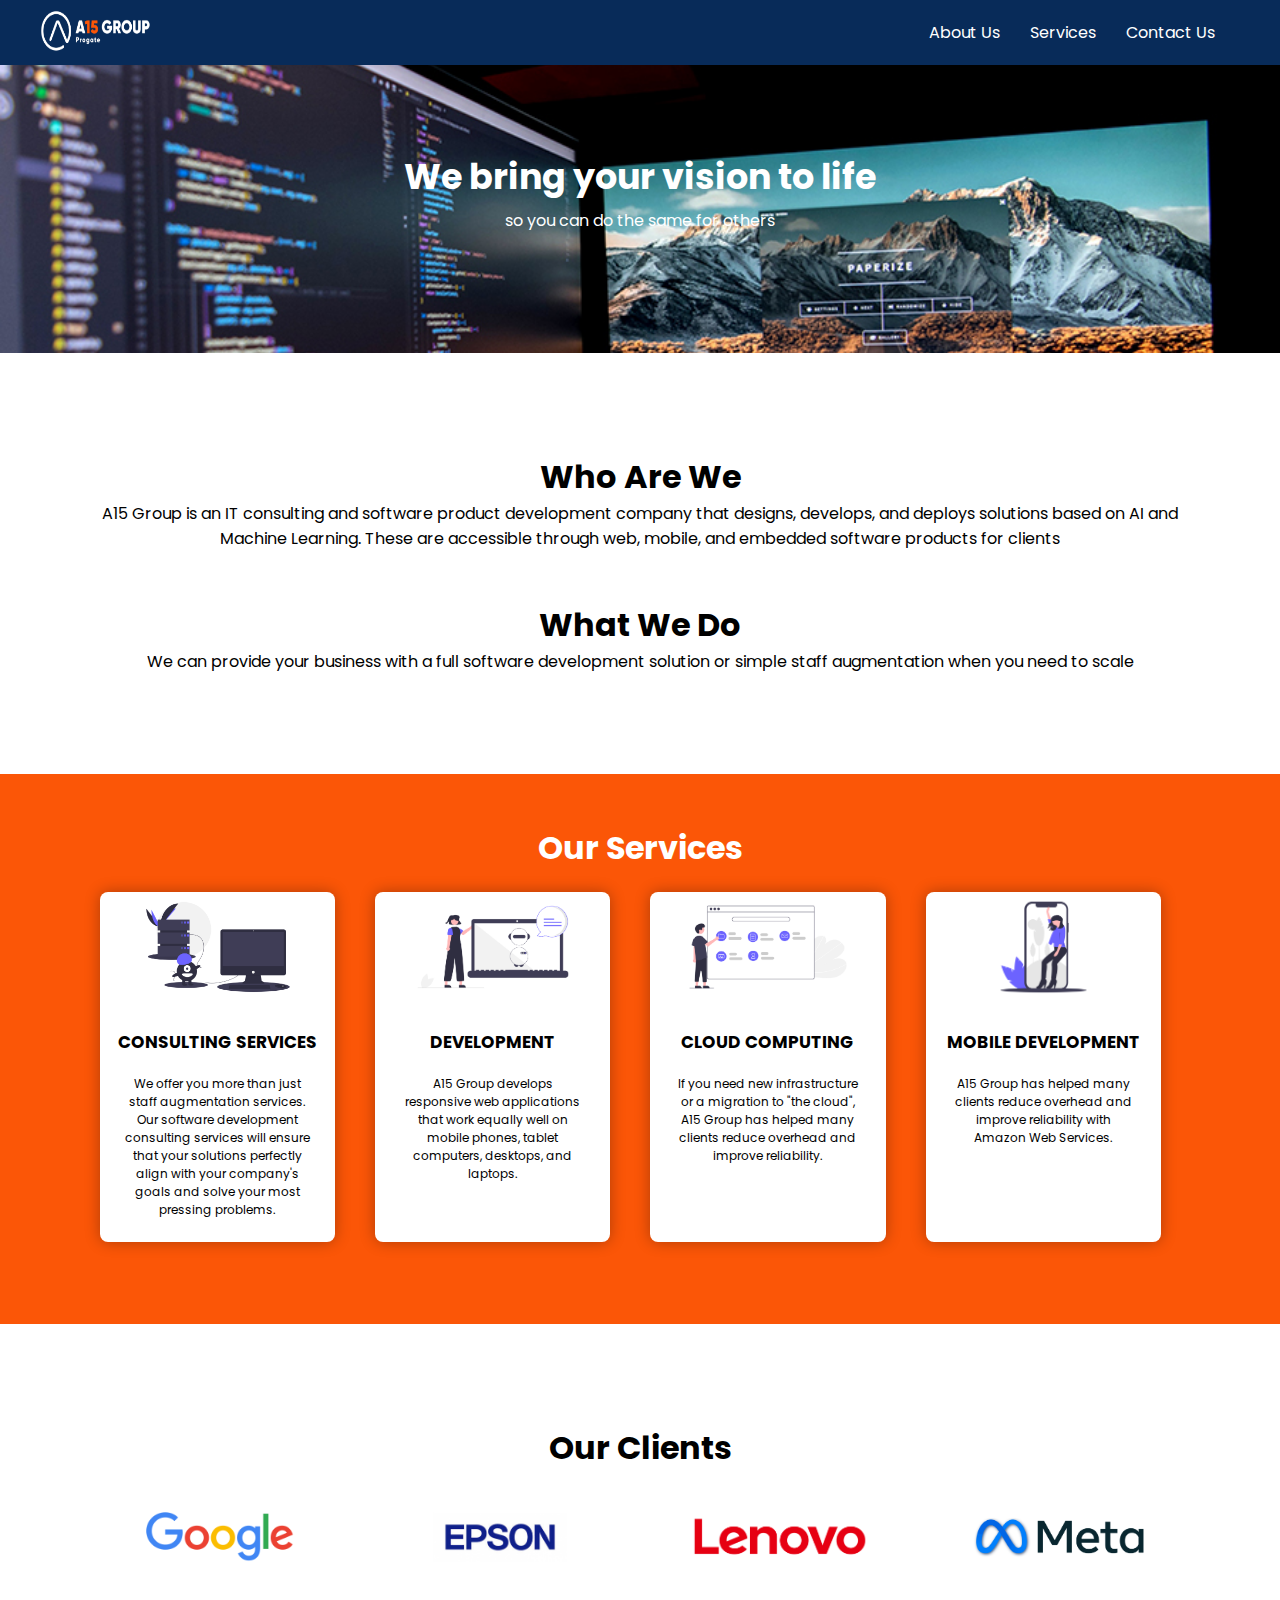
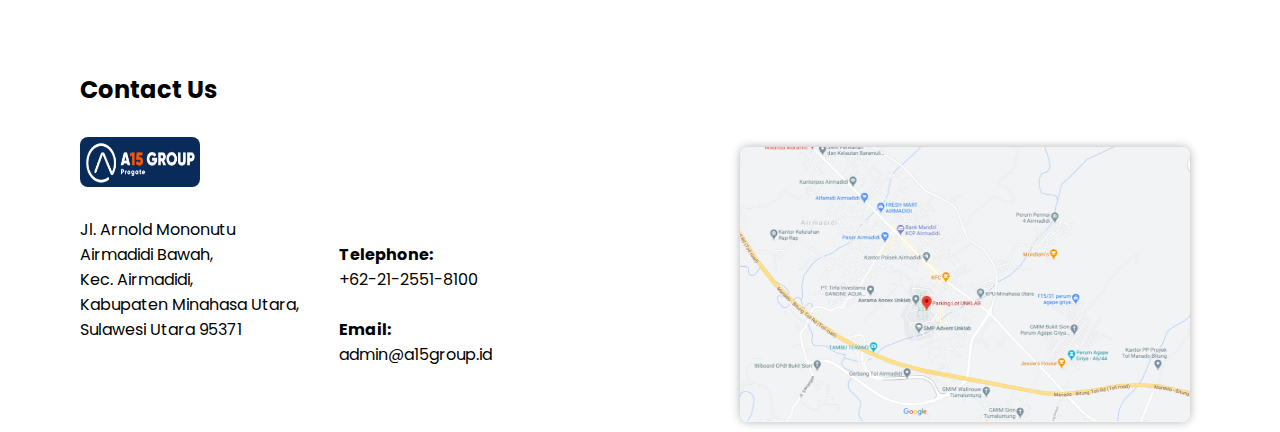
<file: index.html>
<!DOCTYPE html>
<html lang="en">
  <head>
    <meta charset="UTF-8" />
    <meta http-equiv="X-UA-Compatible" content="IE=edge" />
    <meta name="viewport" content="width=device-width, initial-scale=1.0" />
    <link rel="stylesheet" href="style.css" />
    <link href='https://fonts.googleapis.com/css?family=Poppins' rel='stylesheet'>
    <link rel="stylesheet" href="//maxcdn.bootstrapcdn.com/font-awesome/4.5.0/css/font-awesome.min.css">
    <link rel="stylesheet" href="https://cdnjs.cloudflare.com/ajax/libs/font-awesome/6.0.0/css/all.min.css"
        integrity="sha512-9usAa10IRO0HhonpyAIVpjrylPvoDwiPUiKdWk5t3PyolY1cOd4DSE0Ga+ri4AuTroPR5aQvXU9xC6qOPnzFeg=="
        crossorigin="anonymous" referrerpolicy="no-referrer" />
    <title>Kelompok A15</title>
  </head>
  <body>

    <div class="header" id="header">
      <div class="container">
        <div class="header-left">
          <img src="img\logo-a15-01.png" alt="logo A15" class="logo">
        </div>
        <span class="fa fa-bars menu-icon"></span>
        <div class="header-list">
          <ul> 
            <li><a href="#about-us" class="btn">About Us</a></li>
            <li><a href="#services" class="btn">Services</a></li>
            <li><a href="#footer" class="btn">Contact Us</a></li>
          </ul>
        </div>
      </div>
    </div>

    <div class="container" id="about-us">
      <div class="main">
        <h1>We bring your vision to life</h1>
        <p>so you can do the same for others</p>
      </div>
      <div class="contents">
        <div class="who">
          <h1>Who Are We</h1>
          <p>
            A15 Group is an IT consulting and software product
            development company that designs, develops, and deploys solutions
            based on AI and Machine Learning. These are accessible through web,
            mobile, and embedded software products for clients
          </p>
        </div>
        <div class="what">
          <h1>What We Do</h1>
          <p>
            We can provide your business with a full software development
            solution or simple staff augmentation when you need to scale
          </p>
        </div>
      </div>
    </div>

    <div class="lesson-wrapper" id="services">
        <div class="container">
          <div class="heading">
            <h1>Our Services</h1>
          </div>
          <div class="lessons">
            <div class="lesson">
              <div class="lesson-icon">
                <img src="img\CONSULTING-SERVICES.png">
                <p><b>CONSULTING SERVICES</b></p>
              </div>
              <p class="txt-contents">We offer you more than just staff augmentation services. Our software development consulting services will ensure that your solutions perfectly align with your company's goals and solve your most pressing problems.
              </p>
            </div>
            <div class="lesson">
              <div class="lesson-icon">
                <img src="img\WEB-DEVELOPMENT.png">
                <p><b> DEVELOPMENT</b></p>
              </div>
              <p class="txt-contents">A15 Group develops responsive web applications
                that work equally well on mobile phones, tablet computers, desktops, and laptops.</p>
            </div>
            <div class="lesson">
              <div class="lesson-icon">
                <img src="img\CLOUD-COMPUTING.png">
                <p><b>CLOUD COMPUTING</b></p>
              </div>
              <p class="txt-contents">If you need new infrastructure or a migration
                to "the cloud", A15 Group
                has helped many clients reduce
                overhead and improve reliability.</p>
            </div>
            <div class="lesson">
              <div class="lesson-icon">
                <img src="img\MOBILE-DEVELOPMENT.png">
                <p><b>MOBILE DEVELOPMENT</b></p>
              </div>
              <p class="txt-contents">A15 Group has helped many clients
                reduce overhead and improve reliability with Amazon
                Web Services.
                </p>
            </div>
          </div>
        </div>
      </div>

    <div class="product">
      <h1 class="product-title">Our Clients</h1>
      <div class="product-item">
        <img src="img\logo-google.png" alt="logo google" />
      </div>
      <div class="product-item">
        <img src="img\epson.png" alt="logo epson" />
      </div>
      <div class="product-item">
        <img src="img\lenovo.png" alt="logo lenovo" />
      </div>
      <div class="product-item">
        <img src="img\logo-meta.png" alt="logo meta" />
      </div>
    </div>
    
    <div class="footer" id="footer">
      <div class="footer-title"><h2>Contact Us</h2></div>
      <div class="footer-list">
        <img class="right" src="img\map.png" />
        <img class="logo-footer" src="img\logo-a15-01.png" />
      </div>
      <div class="footer-text">
        <div class="text-list">
          <p>Jl. Arnold Mononutu</p>
          <p>Airmadidi Bawah,</p>
          <p>Kec. Airmadidi,</p>
          <p>Kabupaten Minahasa Utara,</p>
          <p>Sulawesi Utara 95371</p>
        </div>
        <div class="text-list">
          <br><p><b>Telephone:</b></p>
          <p>+62-21-2551-8100</p><br>
        
          <p><b>Email:</b></p>
          <p>admin@a15group.id</p>
        </div>
    </div>
    </div>
  </body>
</html>
</file>
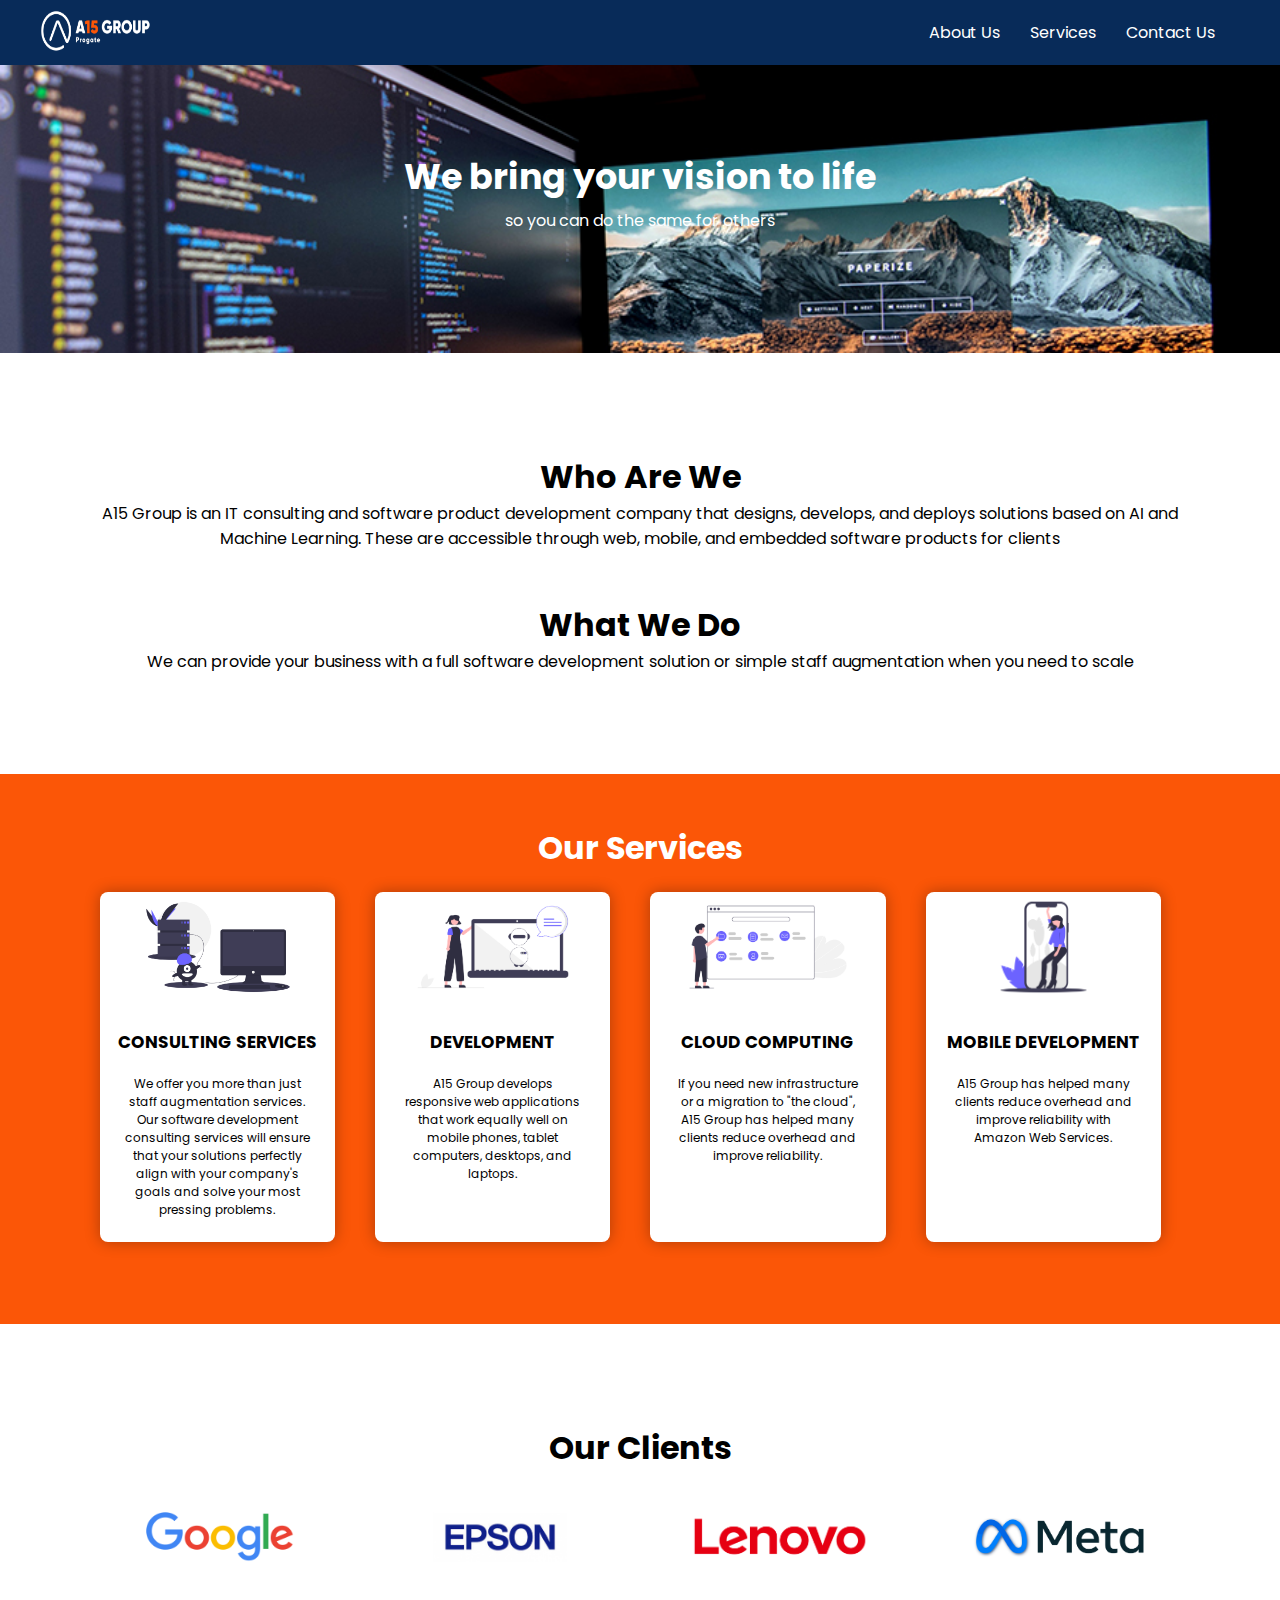
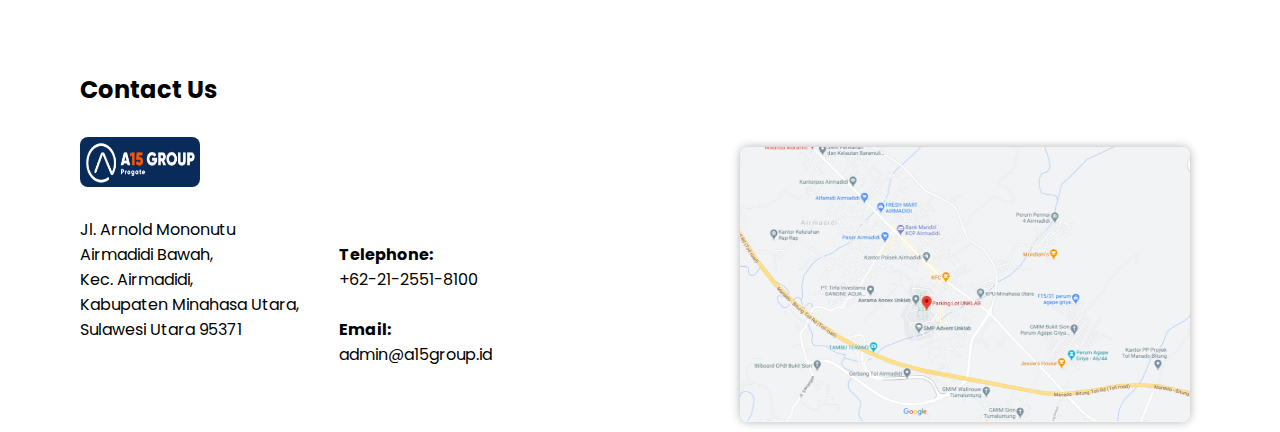
<file: A15.html>
<!DOCTYPE html>
<html lang="en">
  <head>
    <meta charset="UTF-8" />
    <meta http-equiv="X-UA-Compatible" content="IE=edge" />
    <meta name="viewport" content="width=device-width, initial-scale=1.0" />
    <link rel="stylesheet" href="style.css" />
    <link href='https://fonts.googleapis.com/css?family=Poppins' rel='stylesheet'>
    <link rel="stylesheet" href="https://cdnjs.cloudflare.com/ajax/libs/font-awesome/6.0.0/css/all.min.css"
        integrity="sha512-9usAa10IRO0HhonpyAIVpjrylPvoDwiPUiKdWk5t3PyolY1cOd4DSE0Ga+ri4AuTroPR5aQvXU9xC6qOPnzFeg=="
        crossorigin="anonymous" referrerpolicy="no-referrer" />
    <title>Kelompok A15</title>
  </head>
  <body>
    <div class="header" id="header">
      <div class="container">
        <div class="header-left">
          <img src="img\logo-a15-01.png" alt="logo A15" class="logo">
        </div>
        <div class="header-list">
          <ul> 
            <li><a href="#about-us" class="btn">About Us</a></li>
            <li><a href="#services" class="btn">Services</a></li>
            <li><a href="#footer" class="btn">Contact Us</a></li>
          </ul>
        </div>
      </div>
    </div>

    <div class="container" id="about-us">
      <div class="main">
        <h1>We bring your vision to life</h1>
        <p>so you can do the same for others</p>
      </div>
      <div class="contents">
        <div class="who">
          <h1>Who Are We</h1>
          <p>
            A15 Group is an IT consulting and software product
            development company that designs, develops, and deploys solutions
            based on AI and Machine Learning. These are accessible through web,
            mobile, and embedded software products for clients
          </p>
        </div>
        <div class="what">
          <h1>What We Do</h1>
          <p>
            We can provide your business with a full software development
            solution or simple staff augmentation when you need to scale
          </p>
        </div>
      </div>
    </div>

    <div class="lesson-wrapper" id="services">
        <div class="container">
          <div class="heading">
            <h1>Our Services</h1>
          </div>
          <div class="lessons">
            <div class="lesson">
              <div class="lesson-icon">
                <img src="img\CONSULTING-SERVICES.png">
                <p><b>CONSULTING SERVICES</b></p>
              </div>
              <p class="txt-contents">We offer you more than just staff augmentation services. Our software development consulting services will ensure that your solutions perfectly align with your company's goals and solve your most pressing problems.
              </p>
            </div>
            <div class="lesson">
              <div class="lesson-icon">
                <img src="img\WEB-DEVELOPMENT.png">
                <p><b> DEVELOPMENT</b></p>
              </div>
              <p class="txt-contents">A15 Group develops responsive web applications
                that work equally well on mobile phones, tablet computers, desktops, and laptops.</p>
            </div>
            <div class="lesson">
              <div class="lesson-icon">
                <img src="img\CLOUD-COMPUTING.png">
                <p><b>CLOUD COMPUTING</b></p>
              </div>
              <p class="txt-contents">If you need new infrastructure or a migration
                to "the cloud", A15 Group
                has helped many clients reduce
                overhead and improve reliability.</p>
            </div>
            <div class="lesson">
              <div class="lesson-icon">
                <img src="img\MOBILE-DEVELOPMENT.png">
                <p><b>MOBILE DEVELOPMENT</b></p>
              </div>
              <p class="txt-contents">A15 Group has helped many clients
                reduce overhead and improve reliability with Amazon
                Web Services.
                </p>
            </div>
          </div>
        </div>
      </div>

    <div class="product">
      <h1 class="product-title">Our Clients</h1>
      <div class="product-item">
        <img src="img\logo-google.png" alt="logo google" />
      </div>
      <div class="product-item">
        <img src="img\epson.png" alt="logo epson" />
      </div>
      <div class="product-item">
        <img src="img\lenovo.png" alt="logo lenovo" />
      </div>
      <div class="product-item">
        <img src="img\logo-meta.png" alt="logo meta" />
      </div>
    </div>
    
    <div class="footer" id="footer">
      <div class="footer-title"><h2>Contact Us</h2></div>
      <div class="footer-list">
        <img class="right" src="img\map.png" />
        <img class="logo-footer" src="img\logo-a15-01.png" />
      </div>
      <div class="footer-text">
        <div class="text-list">
          <p>Jl. Arnold Mononutu</p>
          <p>Airmadidi Bawah,</p>
          <p>Kec. Airmadidi,</p>
          <p>Kabupaten Minahasa Utara,</p>
          <p>Sulawesi Utara 95371</p>
        </div>
        <div class="text-list">
          <br><p><b>Telephone:</b></p>
          <p>+62-21-2551-8100</p><br>
        
          <p><b>Email:</b></p>
          <p>admin@a15group.id</p>
        </div>
    </div>
    </div>
  </body>
</html>
</file>
<file: style.css>
* {
  margin: 0px;
  padding: 0px;
  text-decoration: none;
  list-style: none;
  font-family:"Poppins";
}

body {
    margin: 0px auto;
}

@keyframes slidein {
  from {
    margin-bottom: 100%;
  }
  to {
    margin-bottom: 0%;
  }
}
/* Header */


.header {
  height: 65px;
  width: 100%;
  background-color: #082B59;
  position: fixed;
  top: 0;
  z-index: 10;
}


.logo {
  margin-left: 35px;
  color: white;
  float: left;
  padding-top:5px;
  width: 120px;
  height:50px;
}

.header li {
  list-style: none;
  color: white;
  padding-right: 30px;
  float:left;
}
 
.menu-icon {
  color: white;
  float: right;
  font-size: 25px;
  padding: 20px 10px;
  display: none;
}
.container .menu-icon {
  display: none;
}

.header-list {
  float: right;
  margin-right: 35px;
  color:white;
  line-height:65px;
}

.btn {
  color: white;
}

.btn:hover {
  opacity: 1;
  color:#2FA4FF;
  }


/* Main */
.main {
  padding: 150px 0 120px 0;
  background-image: url(img/background_image.jpg);
  background-size: cover;
  text-align: center;
  color: white;
  animation-name: slidein;
  animation-duration: 4s;
}

.main h1 {
  font-size: 35px;
  margin-bottom: 5px;
}

.contents {
  padding: 100px 80px;
  text-align: center;
  
}

.who {
  padding-bottom: 50px;
}


/* Body */
.lesson-wrapper {
  padding:50px 80px 0px 80px;
  background-color: white;
  text-align: center;
  background-color: #FB5607;
  height: 500px;
}

.heading h1 {
  color: white;
}

.lesson {
  float: left;
  width: 21%;
  text-align: center;
  background-color: white;
  border-radius: 8px;
  margin: 20px 20px;
  height: 350px;
  box-shadow: 0 0 15px rgba(0,0,0,0.3);
}

.lesson-icon img {
  height: 110px;
}

.lesson-icon p {
  width: 100%;
  color: black;
  font-size: 17px;
  padding-top: 20px;
}

.txt-contents {
  width: 80%;
  display: inline-block;
  margin-top: 20px;
  font-size: 12px;
}


  /* Product */
.product {
    padding:100px 80px;
}

.product-item {
    float: left;
    width: 25%;
    text-align: center;
    padding: 40px 0;
}

.product-item img {
    height:50px;
}

.product-title {
  text-align: center;
}


/* Footer */

.logo-footer{
  float: left;
  width: 120px;
  height:50px;
  background-color: #082B59;
  border-radius: 8px;
  margin-bottom: 30px;
}
.right {
  float: right;
  margin: 10px;
  width: 450px;
  height:275px;
  border-radius:8px;
  box-shadow: 0 0 10px rgba(0,0,0,0.3);
}

.footer-title {
  padding-bottom: 30px;
}

.footer-text {
  margin-top: 80px;
}

.footer{
  margin: 100px 0px;
  padding: 0px 80px;
}

.text-list {
  float: left;
  margin-right: 40px;
}




/* Untuk Tablet */
@media all and (max-width: 768px) {
  .product-item {
      width:50%;
  }

  .lesson {
    float: left;
    width: 42%;
    text-align: center;
    background-color: white;
    border-radius: 8px;
    margin: 20px 20px;
    height: 350px;
    box-shadow: 0 0 15px rgba(0,0,0,0.3);
  }

  .lesson-wrapper {
    padding:50px 80px 0px 80px;
    background-color: white;
    text-align: center;
    background-color: #FB5607;
    height: 1000px;
  }
  .right {
    float: right;
    margin: 10px;
    width: 30vw;
    border-radius:8px;
    box-shadow: 0 0 10px rgba(0,0,0,0.3);
  }
  
  
}

/* Untuk Smartphone */
@media all and (max-width: 480px) {
  .header-list {
    display: none
  }

  .container .menu-icon {
    display:  block;
  }
  
    .product-item {
        width: 100%;
    }

    .lesson {
      float: left;
      width: 100%;
      text-align: center;
      background-color: white;
      border-radius: 8px;
      margin: 20px 20px;
      height: 350px;
      box-shadow: 0 0 15px rgba(0,0,0,0.3);
    }
  
    .lesson-wrapper {
      padding:50px 80px 0px 80px;
      background-color: white;
      text-align: center;
      background-color: #FB5607;
      height: 1800px;
    }

    .right {
      float : left;
      margin: 10px;
      width: 50vw;
      border-radius:8px;
      box-shadow: 0 0 10px rgba(0,0,0,0.3);
    }

    .text-list {
      font-size:10px;
    }


}
</file>
